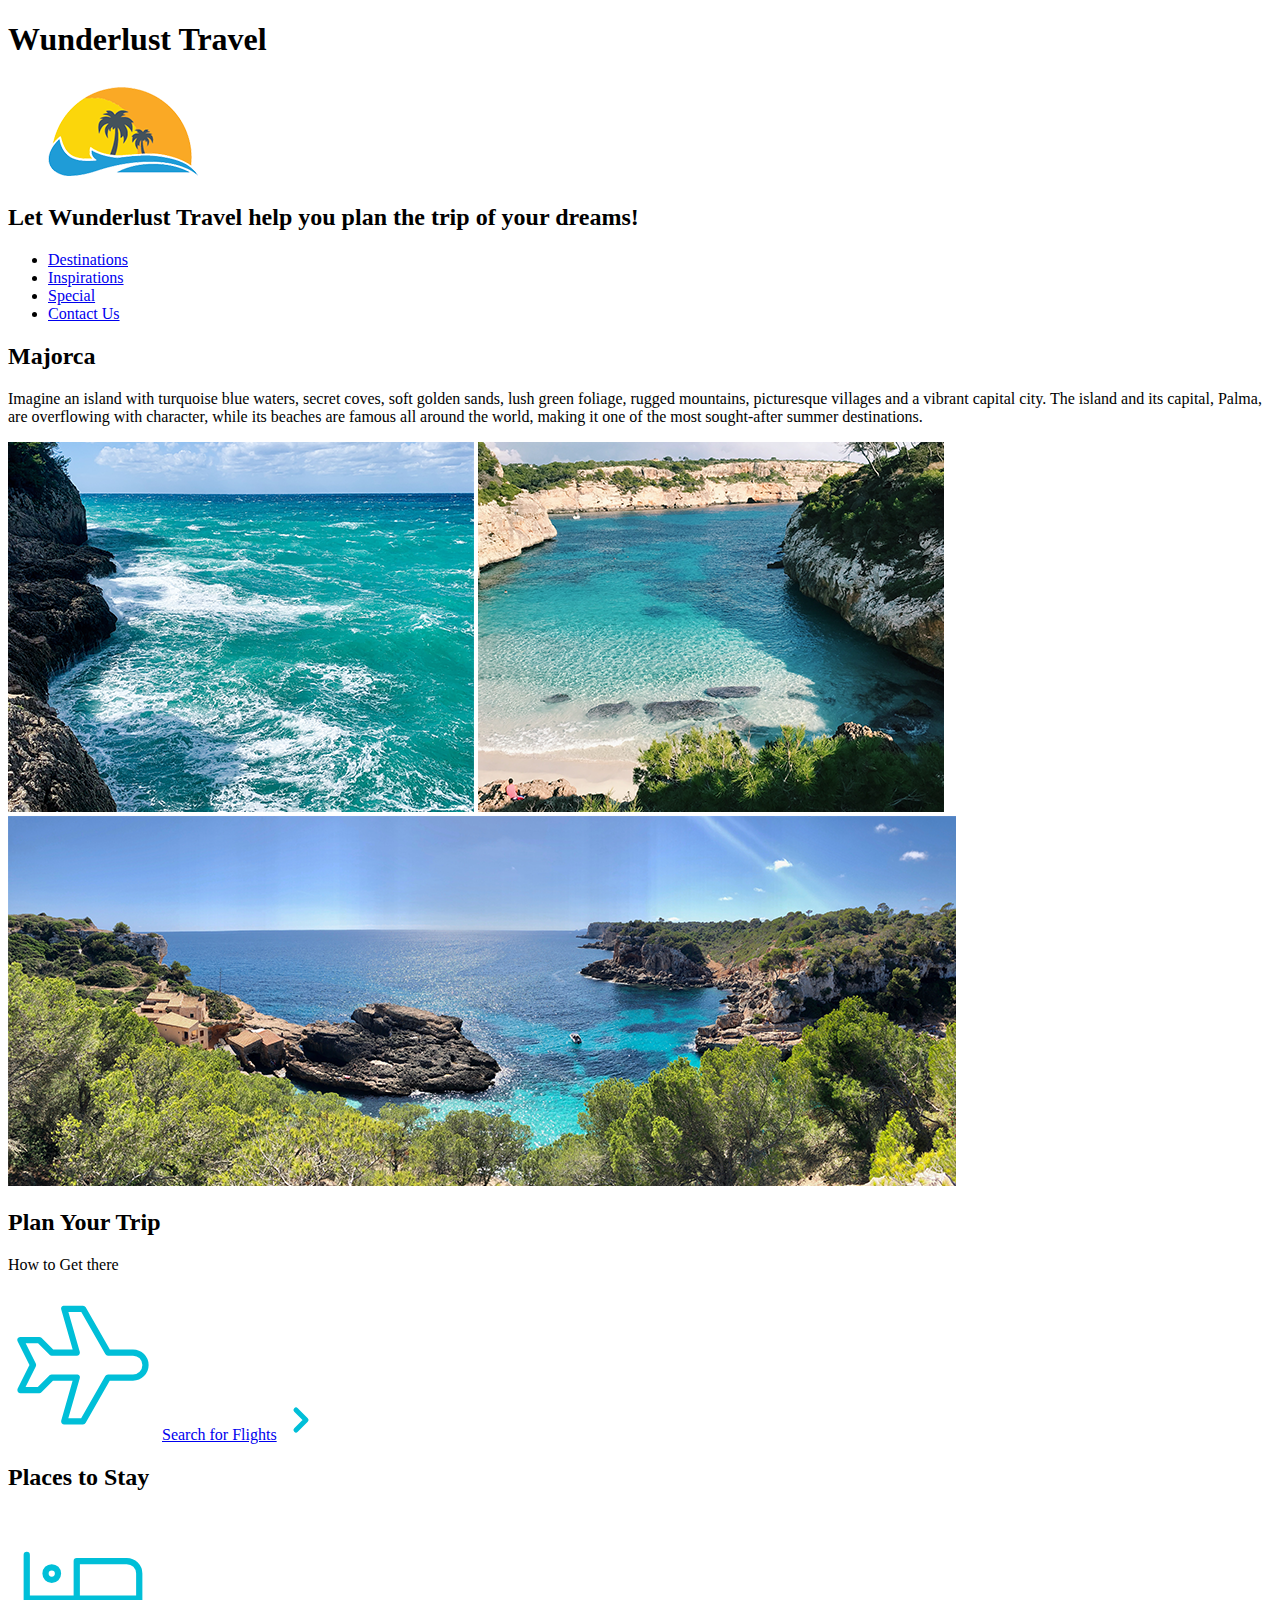
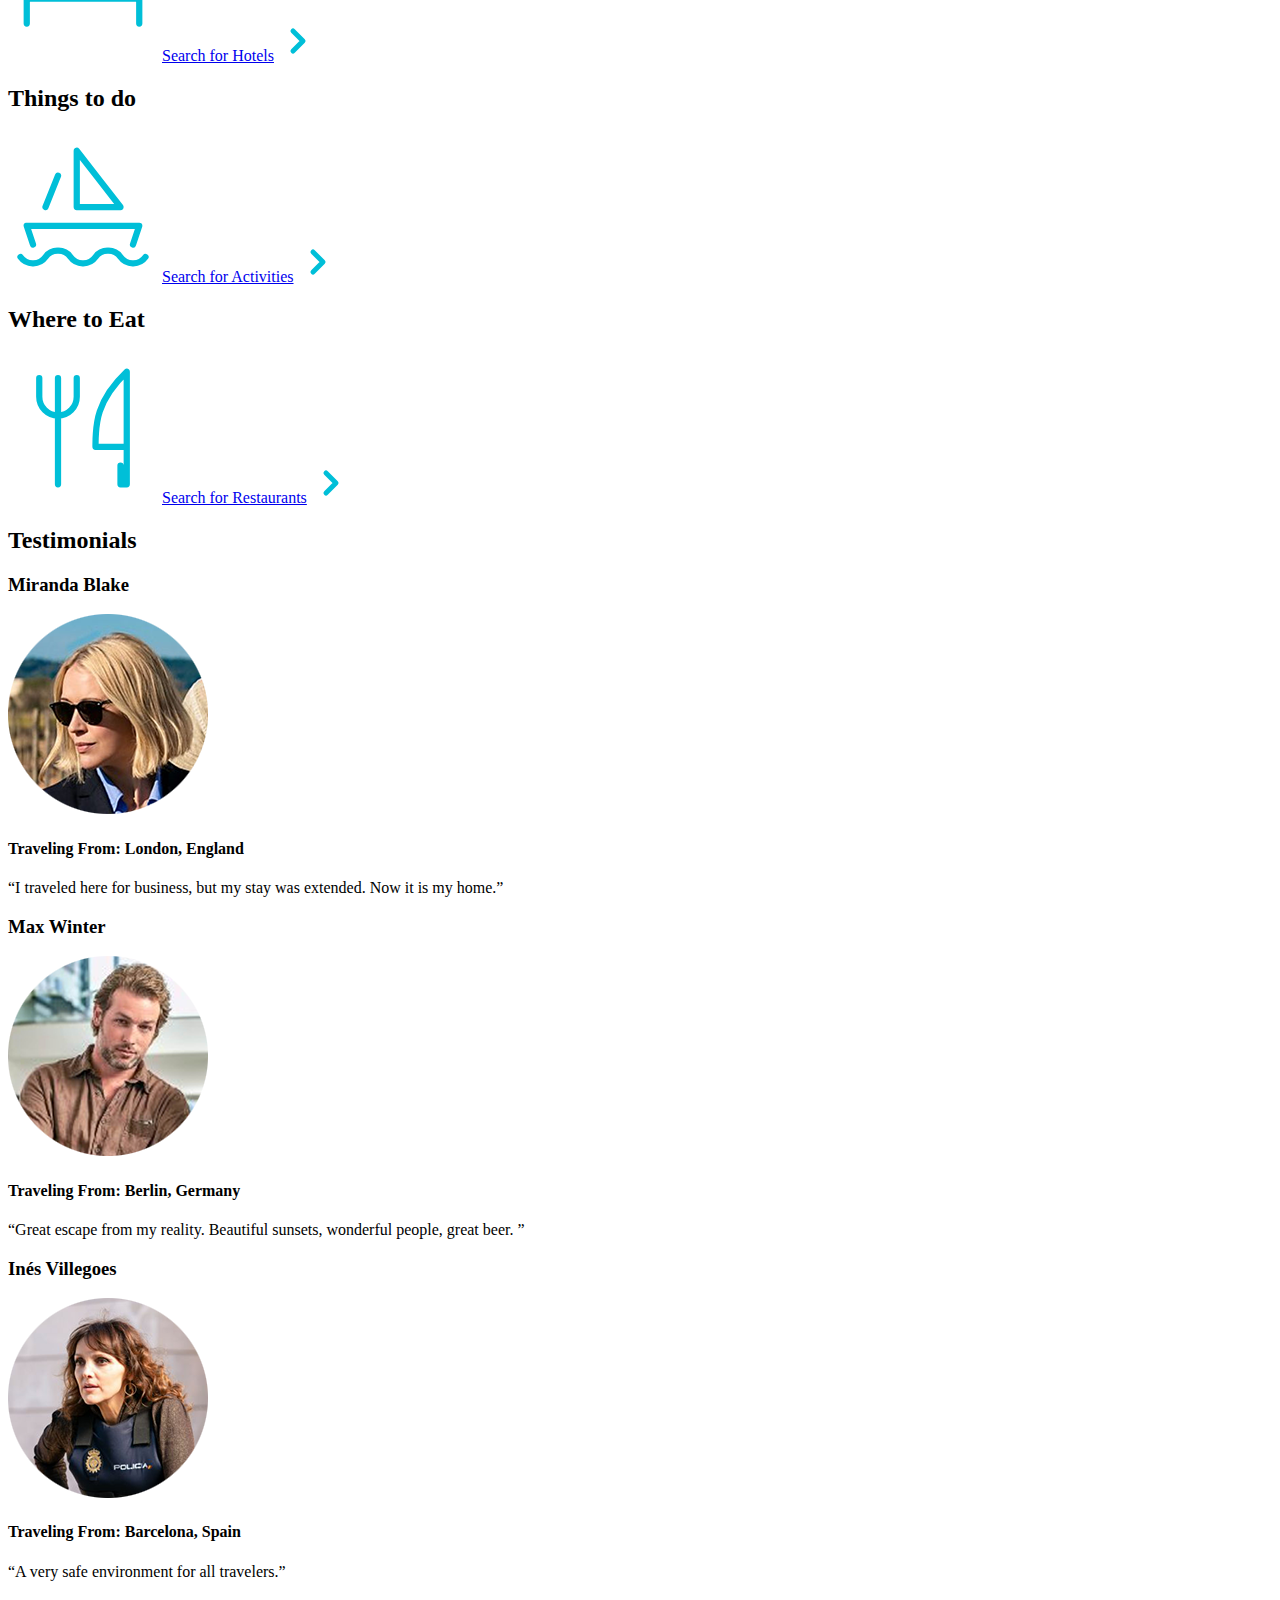
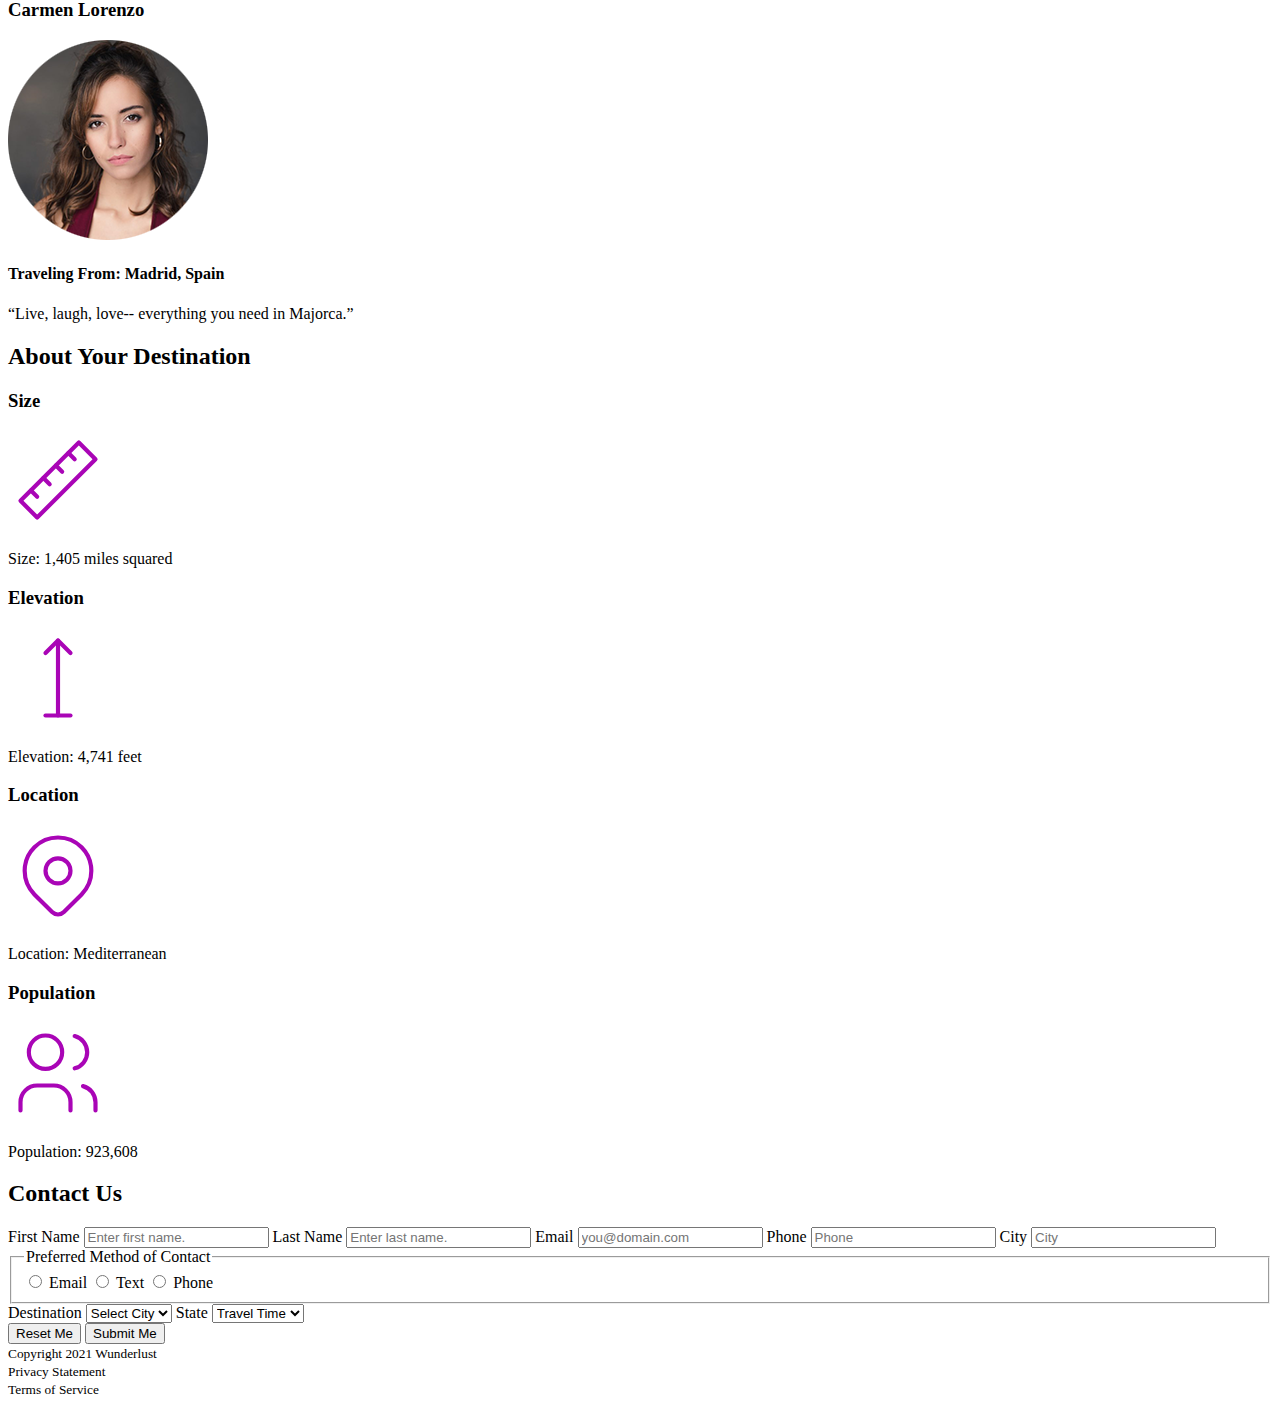
<file: index.html>
<!DOCTYPE html>

<html lang="en">
	<head>
		<meta charset="utf-8">
		<meta name="author" content="Kaitlin Giangrasso">
		<title>1.1-1.3 // Assignment</title>
	</head>


<body>
<header>
	<h1>Wunderlust Travel </h1>
		<img src="logo.png" alt="two palm trees on top of a wave with the sun in the back">
	<h2>Let Wunderlust Travel help you plan the trip of your dreams!</h2>
		<nav>
		<ul>
			<li><a href="#">Destinations</a></li>
			<li><a href="#">Inspirations</a></li>
			<li><a href="#">Special</a></li>
			<li><a href="#">Contact Us</a></li>
		</ul>
		</nav>
</header>

<main>
<h2>Majorca</h2>
<p>Imagine an island with turquoise blue waters, secret coves, soft golden sands, lush green foliage, rugged mountains, picturesque villages and a vibrant capital city. The island and its capital, Palma, are overflowing with character, while its beaches are famous all around the world, making it one of the most sought-after summer destinations.</p>

<img src="majorca-waves.png" alt="ocean water hitting against rocks">
<img src="majorca-beach.png" alt="water with a beach and tan high rocks surrounding it">
<img src="majorca-cove.png" alt="a cove with water and greenery surrounding it">

 
<h2>Plan Your Trip</h2>

<p>How to Get there</p>
<svg xmlns="http://www.w3.org/2000/svg" class="icon icon-tabler icon-tabler-plane" width="150" height="150" viewBox="0 0 24 24" stroke-width="1" stroke="#00bfd8" fill="none" stroke-linecap="round" stroke-linejoin="round">
  <path stroke="none" d="M0 0h24v24H0z" fill="none"/>
  <path d="M16 10h4a2 2 0 0 1 0 4h-4l-4 7h-3l2 -7h-4l-2 2h-3l2 -4l-2 -4h3l2 2h4l-2 -7h3z" />
</svg>

<a href="#">Search for Flights</a>
<svg xmlns="http://www.w3.org/2000/svg" class="icon icon-tabler icon-tabler-chevron-right" width="40" height="40" viewBox="0 0 24 24" stroke-width="3" stroke="#00bfd8" fill="none" stroke-linecap="round" stroke-linejoin="round">
  <path stroke="none" d="M0 0h24v24H0z" fill="none"/>
  <polyline points="9 6 15 12 9 18" />
</svg>

<h2>Places to Stay</h2>
<svg xmlns="http://www.w3.org/2000/svg" class="icon icon-tabler icon-tabler-bed" width="150" height="150" viewBox="0 0 24 24" stroke-width="1" stroke="#00bfd8" fill="none" stroke-linecap="round" stroke-linejoin="round">
  <path stroke="none" d="M0 0h24v24H0z" fill="none"/>
  <path d="M3 7v11m0 -4h18m0 4v-8a2 2 0 0 0 -2 -2h-8v6" />
  <circle cx="7" cy="10" r="1" />
</svg>

<a href="#">Search for Hotels</a>
<svg xmlns="http://www.w3.org/2000/svg" class="icon icon-tabler icon-tabler-chevron-right" width="40" height="40" viewBox="0 0 24 24" stroke-width="3" stroke="#00bfd8" fill="none" stroke-linecap="round" stroke-linejoin="round">
  <path stroke="none" d="M0 0h24v24H0z" fill="none"/>
  <polyline points="9 6 15 12 9 18" />
</svg>

<h2>Things to do</h2>
<svg xmlns="http://www.w3.org/2000/svg" class="icon icon-tabler icon-tabler-sailboat" width="150" height="150" viewBox="0 0 24 24" stroke-width="1" stroke="#00bfd8" fill="none" stroke-linecap="round" stroke-linejoin="round">
  <path stroke="none" d="M0 0h24v24H0z" fill="none"/>
  <path d="M2 20a2.4 2.4 0 0 0 2 1a2.4 2.4 0 0 0 2 -1a2.4 2.4 0 0 1 2 -1a2.4 2.4 0 0 1 2 1a2.4 2.4 0 0 0 2 1a2.4 2.4 0 0 0 2 -1a2.4 2.4 0 0 1 2 -1a2.4 2.4 0 0 1 2 1a2.4 2.4 0 0 0 2 1a2.4 2.4 0 0 0 2 -1" />
  <path d="M4 18l-1 -3h18l-1 3" />
  <path d="M11 12h7l-7 -9v9" />
  <line x1="8" y1="7" x2="6" y2="12" />
</svg>

<a href="#">Search for Activities</a>
<svg xmlns="http://www.w3.org/2000/svg" class="icon icon-tabler icon-tabler-chevron-right" width="40" height="40" viewBox="0 0 24 24" stroke-width="3" stroke="#00bfd8" fill="none" stroke-linecap="round" stroke-linejoin="round">
  <path stroke="none" d="M0 0h24v24H0z" fill="none"/>
  <polyline points="9 6 15 12 9 18" />
</svg>

<h2>Where to Eat</h2>
<svg xmlns="http://www.w3.org/2000/svg" class="icon icon-tabler icon-tabler-tools-kitchen-2" width="150" height="150" viewBox="0 0 24 24" stroke-width="1" stroke="#00bfd8" fill="none" stroke-linecap="round" stroke-linejoin="round">
  <path stroke="none" d="M0 0h24v24H0z" fill="none"/>
  <path d="M19 3v12h-5c-.023 -3.681 .184 -7.406 5 -12zm0 12v6h-1v-3m-10 -14v17m-3 -17v3a3 3 0 1 0 6 0v-3" />
</svg>

<a href="#">Search for Restaurants</a> 
<svg xmlns="http://www.w3.org/2000/svg" class="icon icon-tabler icon-tabler-chevron-right" width="40" height="40" viewBox="0 0 24 24" stroke-width="3" stroke="#00bfd8" fill="none" stroke-linecap="round" stroke-linejoin="round">
  <path stroke="none" d="M0 0h24v24H0z" fill="none"/>
  <polyline points="9 6 15 12 9 18" />
</svg>


 
<h2>Testimonials</h2>

<h3>Miranda Blake</h3>
<img src="miranda-blake.png" alt="blonde woman with sunglasses">
<h4>Traveling From: London, England</h4>
<p>“I traveled here for business, but my stay was extended. Now it is my home.”</p>

<h3>Max Winter</h3>
<img src="max-winter.png" alt="blonde man with a brown button up">
<h4>Traveling From: Berlin, Germany</h4>
<p>“Great escape from my reality. Beautiful sunsets, wonderful people, great beer. ”</p>

<h3>Inés Villegoes</h3>
<img src="ines-villegoes.png" alt="brunette woman with a police vest on">
<h4>Traveling From: Barcelona, Spain</h4>
<p>“A very safe environment for all travelers.”</p>

<h3>Carmen Lorenzo</h3>
<img src="carmen-lorenzo.png" alt="brunette woman with red tanktop">
<h4>Traveling From: Madrid, Spain</h4>
<p>“Live, laugh, love-- everything you need in Majorca.”</p>

 
<h2>About Your Destination</h2>

<h3>Size</h3>
<svg xmlns="http://www.w3.org/2000/svg" class="icon icon-tabler icon-tabler-ruler-2" width="100" height="100" viewBox="0 0 24 24" stroke-width="1" stroke="#a905b6" fill="none" stroke-linecap="round" stroke-linejoin="round">
  <path stroke="none" d="M0 0h24v24H0z" fill="none"/>
  <path d="M17 3l4 4l-14 14l-4 -4z" />
  <path d="M16 7l-1.5 -1.5" />
  <path d="M13 10l-1.5 -1.5" />
  <path d="M10 13l-1.5 -1.5" />
  <path d="M7 16l-1.5 -1.5" />
</svg>

<p>Size: 1,405 miles squared</p>
 
<h3>Elevation</h3>
<svg xmlns="http://www.w3.org/2000/svg" class="icon icon-tabler icon-tabler-arrow-top-bar" width="100" height="100" viewBox="0 0 24 24" stroke-width="1" stroke="#a905b6" fill="none" stroke-linecap="round" stroke-linejoin="round">
  <path stroke="none" d="M0 0h24v24H0z" fill="none"/>
  <line x1="12" y1="21" x2="12" y2="3" />
  <path d="M15 6l-3 -3l-3 3" />
  <line x1="9" y1="21" x2="15" y2="21" />
</svg>

<p>Elevation: 4,741 feet</p>

<h3>Location</h3>
<svg xmlns="http://www.w3.org/2000/svg" class="icon icon-tabler icon-tabler-map-pin" width="100" height="100" viewBox="0 0 24 24" stroke-width="1" stroke="#a905b6" fill="none" stroke-linecap="round" stroke-linejoin="round">
  <path stroke="none" d="M0 0h24v24H0z" fill="none"/>
  <circle cx="12" cy="11" r="3" />
  <path d="M17.657 16.657l-4.243 4.243a2 2 0 0 1 -2.827 0l-4.244 -4.243a8 8 0 1 1 11.314 0z" />
</svg>
<p>Location: Mediterranean </p>
 
<h3>Population</h3>
<svg xmlns="http://www.w3.org/2000/svg" class="icon icon-tabler icon-tabler-users" width="100" height="100" viewBox="0 0 24 24" stroke-width="1" stroke="#a905b6" fill="none" stroke-linecap="round" stroke-linejoin="round">
  <path stroke="none" d="M0 0h24v24H0z" fill="none"/>
  <circle cx="9" cy="7" r="4" />
  <path d="M3 21v-2a4 4 0 0 1 4 -4h4a4 4 0 0 1 4 4v2" />
  <path d="M16 3.13a4 4 0 0 1 0 7.75" />
  <path d="M21 21v-2a4 4 0 0 0 -3 -3.85" />
</svg>

<p>Population: 923,608</p>

<h2>Contact Us</h2>
<form id="contact" method="post" action="https://wp.zybooks.com/form-viewer.php">
				<label for="myname">First Name</label>
					<input type="text" name="myname" id="myname" required placeholder="Enter first name." >
				
				<label for="myname">Last Name</label>
					<input type="text" name="myname" id="myname" required placeholder="Enter last name." >
				
				<label for="myemail">Email</label>
					<input type="email" name="myemail" id="myemail" required placeholder="you@domain.com">
					
				<label for="myphone">Phone</label>
					<input type="text" name="myphone" id="myphone" placeholder="Phone">
				
				<label for="mycity">City</label>
					<input type="text" name="mycity" id="mycity" placeholder="City">
				
				
				<fieldset>
				<legend>Preferred Method of Contact</legend>
					<input type="radio" name="prefcontact" id="prefemail" value="Email">
						<label for="prefemail">Email</label>
					<input type="radio" name="prefcontact" id="preftext" value="Text">
						<label for="preftext">Text</label>
					<input type="radio" name="prefcontact" id="prefphone" value="Phone">
						<label for="prefphone">Phone</label>	
				</fieldset>
				
				<label for="destination">Destination</label>
					<select size="1" name="destination" id="cities">
						<option>Select City</option>
						<option>Barcelona</option>
						<option>Granada</option>
						<option>Ibiza</option>
						<option>Madrid</option>
						<option>Majorca</option>
						<option>Seville</option>
						<option>Tenerife</option>
						<option>Valencia</option>
					</select>
					
				<label for="travel">State</label>
					<select size="1" name="travel" id="seasons">
						<option>Travel Time</option>
						<option>Spring</option>
						<option>Summer</option>
						<option>Fall</option>
						<option>Winter</option>
						<option>Flexible</option>
					</select>
					
				<section id="buttons">
					<input type="reset" id="myreset" value="Reset Me">
					<input type="submit" id="mysubmit" value="Submit Me">
				</section>	
				
			</form>
 

 </main>
 </body>

<footer>
<small>Copyright 2021 Wunderlust<br>
Privacy Statement<br>
Terms of Service<br>
</small>
</footer>
</file>
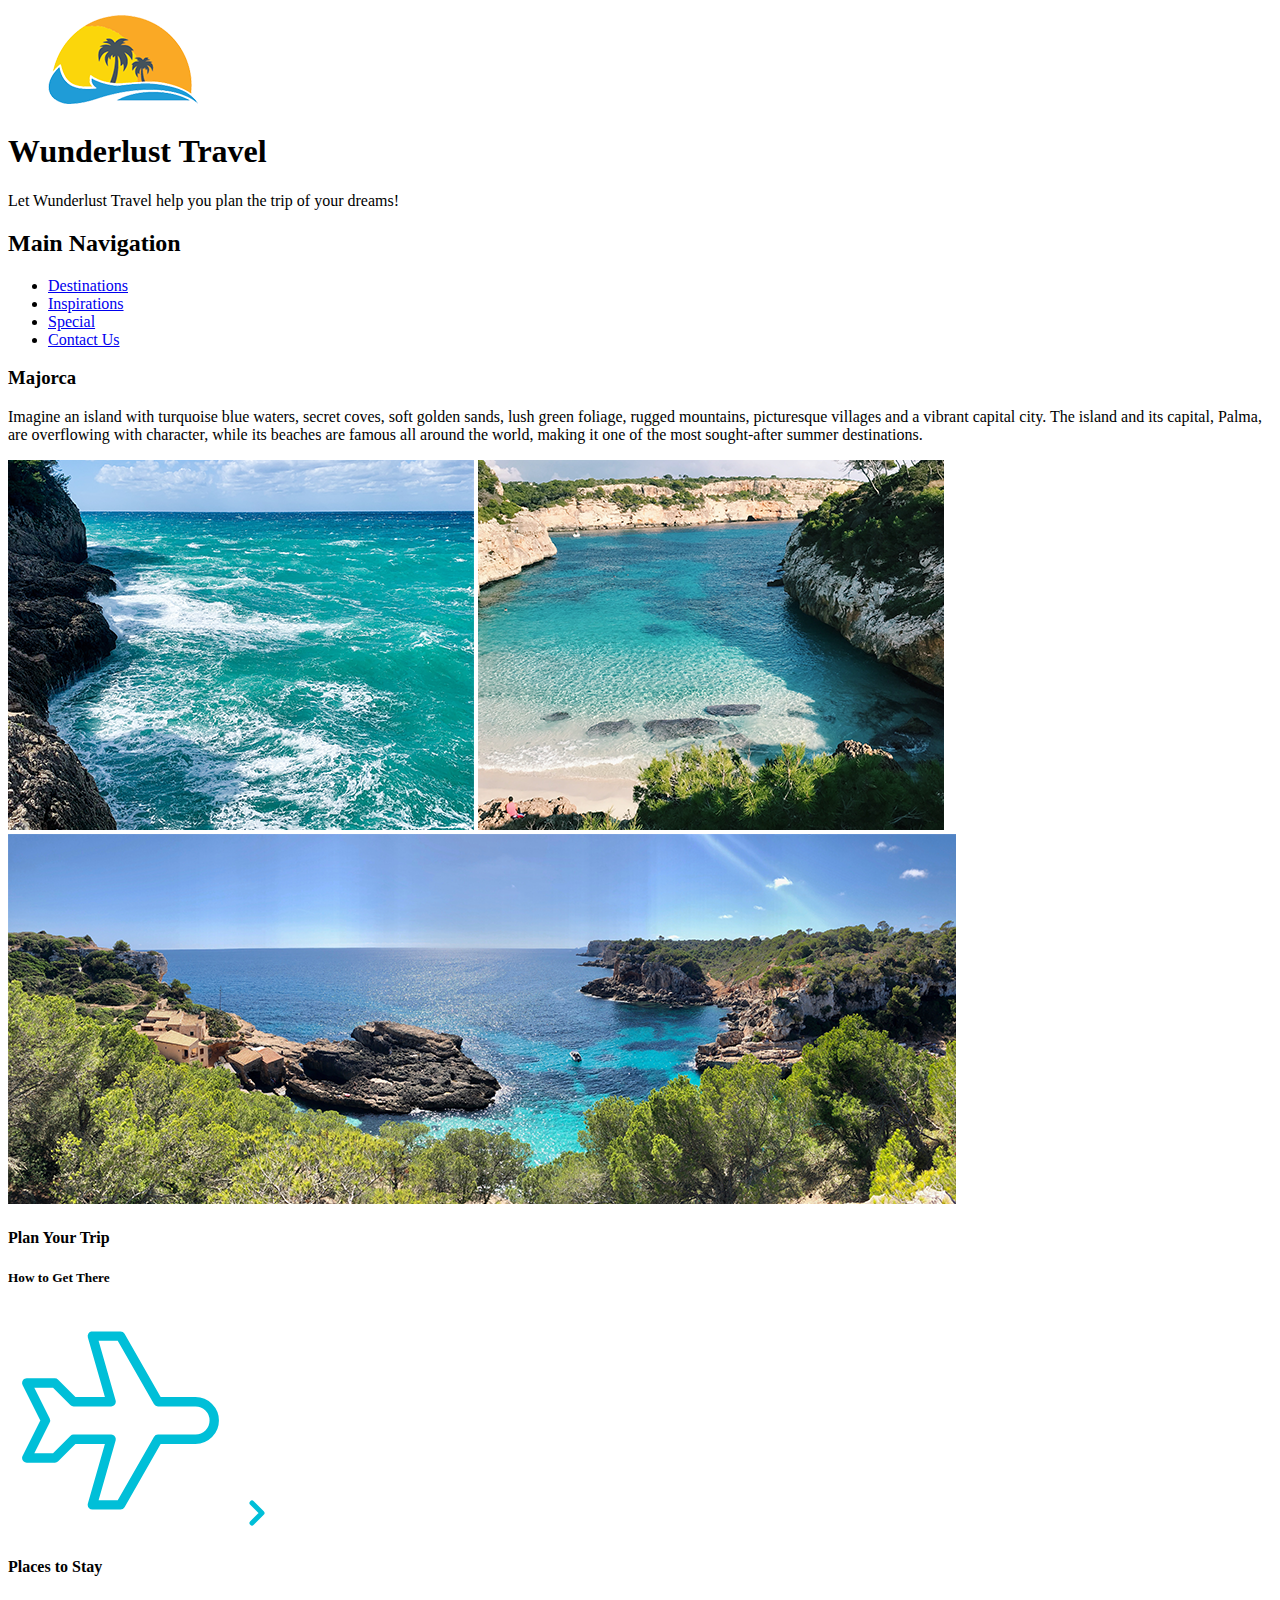
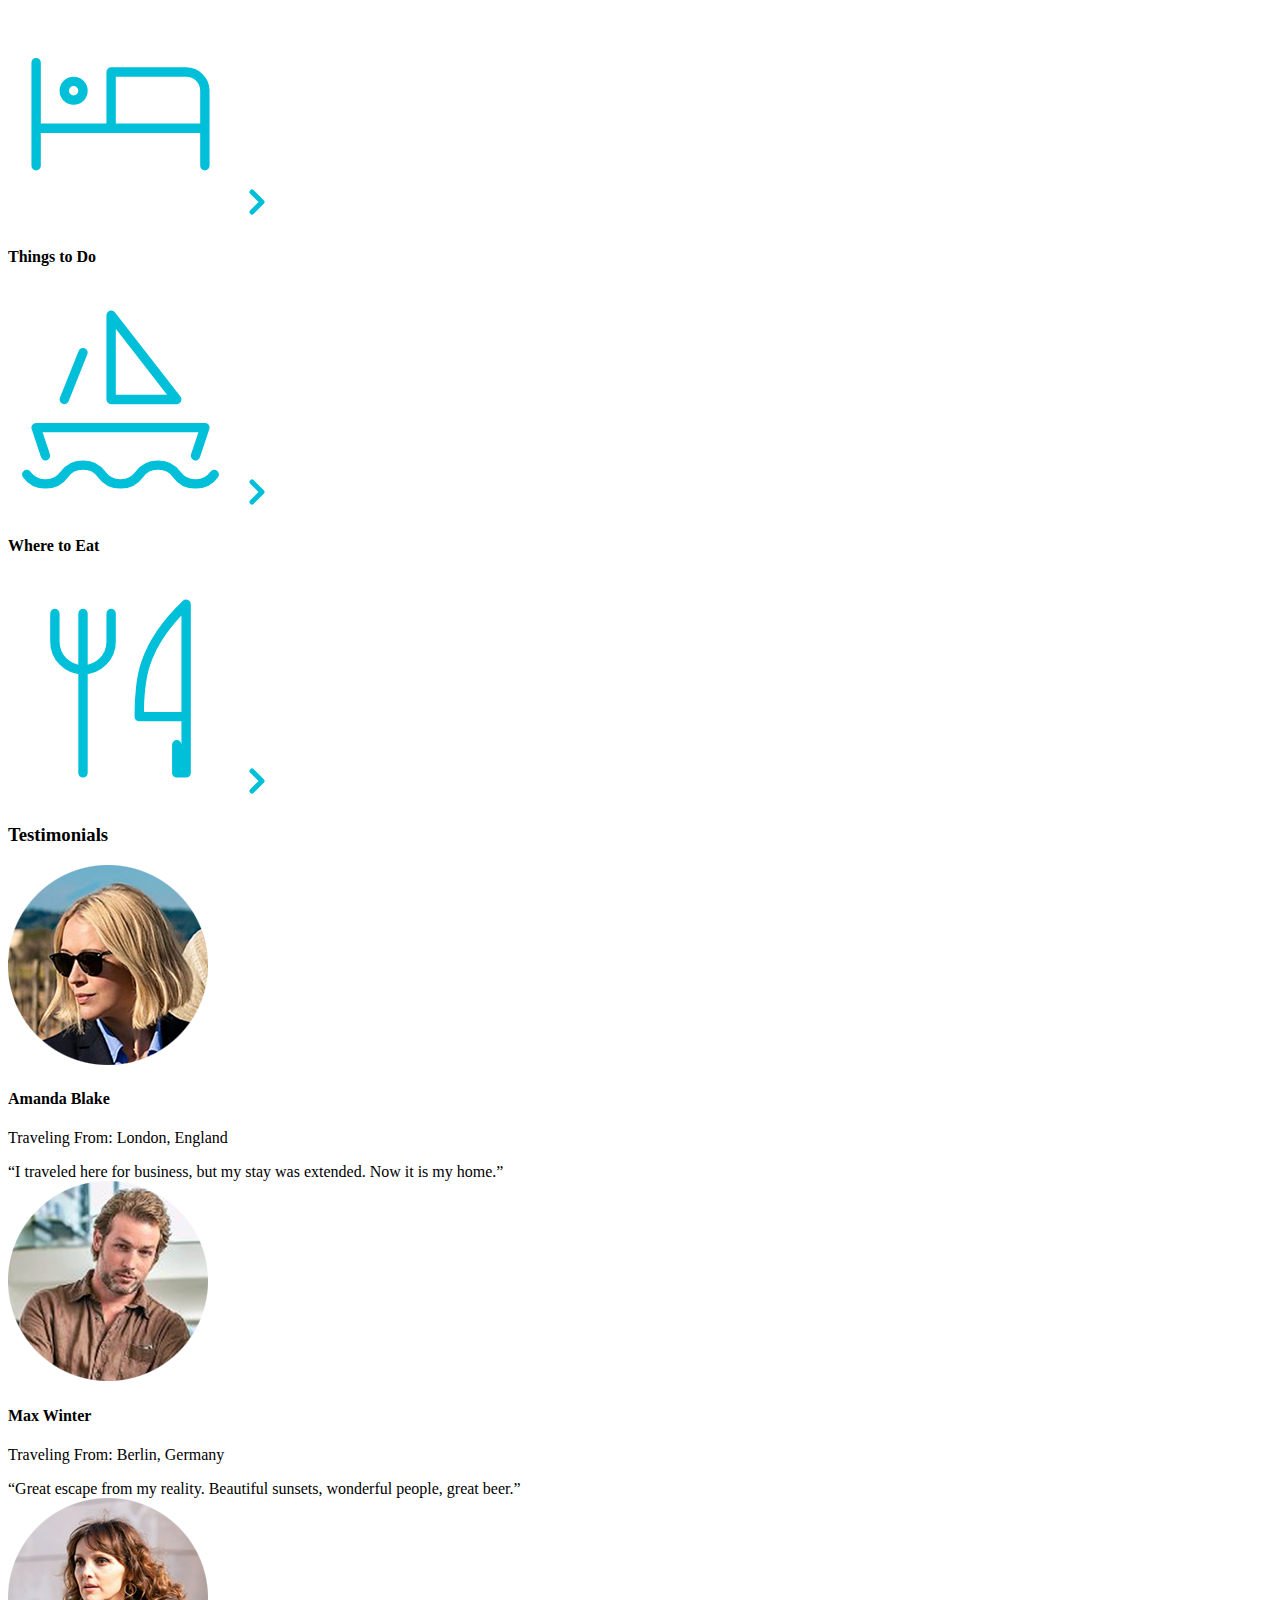
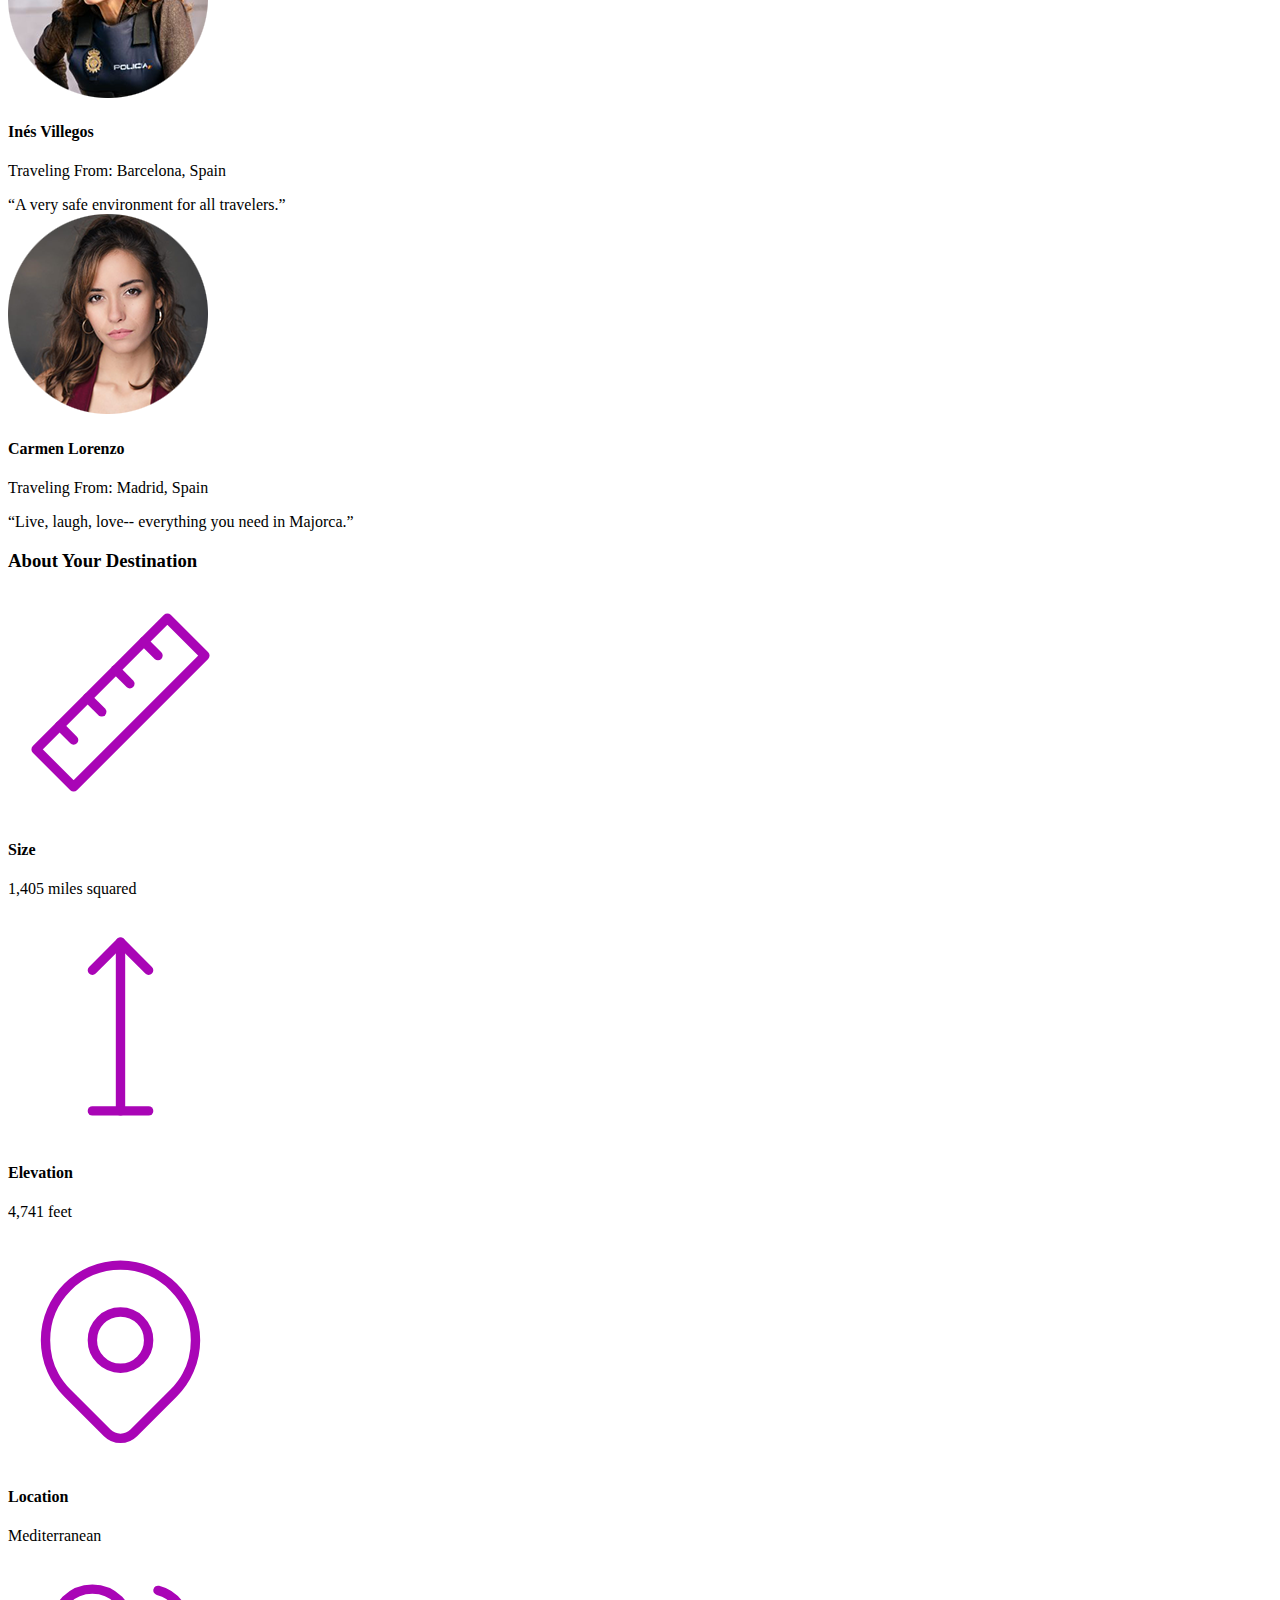
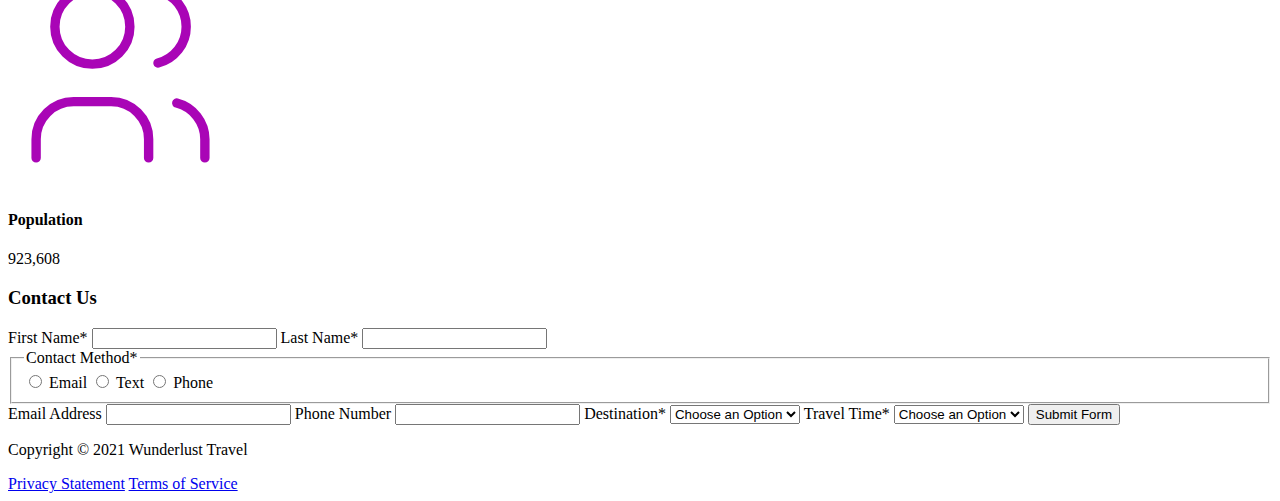
<file: majorca.html>
<!DOCTYPE html>
<html lang="en">
    <head>
    <meta charset="UTF-8">
	<meta name="viewport" content="width-device-width, initial-scale=1">
	<meta name="author" content="Kaitlin Giangrasso">
	<meta name="description" content="Wanderlust Travel options">
	<meta name="robots" content="noindex, nofollow">
	<meta charset="utf-8">
	
	<meta property="og:title" content="Wunderlust Travel"/>
	<meta property="og:url" content="wunderlusttravel.com"/>
	<meta property="og:type:" content="travel">
	<meta property="og:image" content="logo.png">
	
	<meta name="twitter:card" content="large_image_logo">
	<meta name="twitter:site" content="@WunderlustTravel">
	<meta name="twitter:creator" content="@wunderlust">
	<meta name="twitter:title" content="Wunderlust Travel">
	<meta name="twitter:description" content="Where will you travel next?">
	<meta name="twitter:image" content="logo.png">

	<link href="index.html" rel="main_page">
	<link rel="license" href="https://creativecommons.org/licenses/by/4.0/">
	<link rel="author" href="https://github.com/kaitlinmarieg"/>
	
	<title>Current Popular Movies</title>
<!--         Add all required tags in the head here - meta tags for SEO, responsiveness, and with info about the page, etc., in addition to tags to create a card on Twitter with a large image and open graph tags to allow for sharing on other social media sites -->
    </head>
    <body>
<!--         Reveiew the document and add the proper tags to all of the headings  throughout. Use the outline feature in the validator to ensure that these have been added correctly. See the image of the correct outline as a reference if you have questions 

Also review the alt text on all of the images to ensure that it is descriptive and appropriate-->
        <header>
            <img src="logo.png" alt="The Wunderlust logo shows blue waves and the outline of two palm trees against an orange sun">
            <h1>Wunderlust Travel</h1>
            <p>Let Wunderlust Travel help you plan the trip of your dreams!</p>
            <nav>
                <h2>Main Navigation</h2>
                <ul>
                    <li><a href="#">Destinations</a></li>
                    <li><a href="#">Inspirations</a></li>
                    <li><a href="#">Special</a></li>
                    <li><a href="#">Contact Us</a></li>
                </ul>
            </nav>
        </header>
        <main>
            <article>  
                <h3>Majorca</h3>
                <p>Imagine an island with turquoise blue waters, secret coves, soft golden sands, lush green foliage, rugged mountains, picturesque villages and a vibrant capital city. The island and its capital, Palma, are overflowing with character, while its beaches are famous all around the world, making it one of the most sought-after summer destinations.</p>
                <img src="majorca-waves.png" alt="Turquoise blue waters with white wave caps crashing against a rock cliff">
                <img src="majorca-beach.png" alt="Body of water surrounded by cliffs with greenery and a beach with a few large rocks in the water">
                <img src="majorca-cove.png" alt="Deep blue water leading to the horizon with the island and trees in the foreground">
                <section>
                    <h4>Plan Your Trip</h4>
                    <section>
                        <h5>How to Get There</h5>
                        <svg xmlns="http://www.w3.org/2000/svg" class="icon icon-tabler icon-tabler-plane" width="225" height="225" viewBox="0 0 24 24" stroke-width="1" stroke="#00bfd8" fill="none" stroke-linecap="round" stroke-linejoin="round"> <path stroke="none" d="M0 0h24v24H0z" fill="none"/> <path d="M16 10h4a2 2 0 0 1 0 4h-4l-4 7h-3l2 -7h-4l-2 2h-3l2 -4l-2 -4h3l2 2h4l-2 -7h3z" /></svg>
                        <a href="#" title="Search for flights">
                            <svg xmlns="http://www.w3.org/2000/svg" class="icon icon-tabler icon-tabler-chevron-right" width="40" height="40" viewBox="0 0 24 24" stroke-width="3" stroke="#00bfd8" fill="none" stroke-linecap="round" stroke-linejoin="round"><path stroke="none" d="M0 0h24v24H0z" fill="none"/><polyline points="9 6 15 12 9 18" /></svg>
                        </a>
                    </section>      
                    <section>
                        <h4>Places to Stay</h4>
                        <svg xmlns="http://www.w3.org/2000/svg" class="icon icon-tabler icon-tabler-bed" width="225" height="225" viewBox="0 0 24 24" stroke-width="1" stroke="#00bfd8" fill="none" stroke-linecap="round" stroke-linejoin="round"><path stroke="none" d="M0 0h24v24H0z" fill="none"/><path d="M3 7v11m0 -4h18m0 4v-8a2 2 0 0 0 -2 -2h-8v6" /><circle cx="7" cy="10" r="1" /></svg>
                        <a href="#" title="Search for hotels">
                            <svg xmlns="http://www.w3.org/2000/svg" class="icon icon-tabler icon-tabler-chevron-right" width="40" height="40" viewBox="0 0 24 24" stroke-width="3" stroke="#00bfd8" fill="none" stroke-linecap="round" stroke-linejoin="round"><path stroke="none" d="M0 0h24v24H0z" fill="none"/><polyline points="9 6 15 12 9 18" /></svg> 
                        </a>
                    </section>
                    <section>
                        <h4>Things to Do</h4>
                        <svg xmlns="http://www.w3.org/2000/svg" class="icon icon-tabler icon-tabler-sailboat" width="225" height="225" viewBox="0 0 24 24" stroke-width="1" stroke="#00bfd8" fill="none" stroke-linecap="round" stroke-linejoin="round"><path stroke="none" d="M0 0h24v24H0z" fill="none"/><path d="M2 20a2.4 2.4 0 0 0 2 1a2.4 2.4 0 0 0 2 -1a2.4 2.4 0 0 1 2 -1a2.4 2.4 0 0 1 2 1a2.4 2.4 0 0 0 2 1a2.4 2.4 0 0 0 2 -1a2.4 2.4 0 0 1 2 -1a2.4 2.4 0 0 1 2 1a2.4 2.4 0 0 0 2 1a2.4 2.4 0 0 0 2 -1" /><path d="M4 18l-1 -3h18l-1 3" /><path d="M11 12h7l-7 -9v9" /><line x1="8" y1="7" x2="6" y2="12" /></svg>
                        <a href="#" title="Search for Activities">
                            <svg xmlns="http://www.w3.org/2000/svg" class="icon icon-tabler icon-tabler-chevron-right" width="40" height="40" viewBox="0 0 24 24" stroke-width="3" stroke="#00bfd8" fill="none" stroke-linecap="round" stroke-linejoin="round"><path stroke="none" d="M0 0h24v24H0z" fill="none"/><polyline points="9 6 15 12 9 18" /></svg> 
                        </a>                     
                    </section>    
                    <section>
                        <h4>Where to Eat</h4>
                        <svg xmlns="http://www.w3.org/2000/svg" class="icon icon-tabler icon-tabler-tools-kitchen-2" width="225" height="225" viewBox="0 0 24 24" stroke-width="1" stroke="#00bfd8" fill="none" stroke-linecap="round" stroke-linejoin="round"><path stroke="none" d="M0 0h24v24H0z" fill="none"/><path d="M19 3v12h-5c-.023 -3.681 .184 -7.406 5 -12zm0 12v6h-1v-3m-10 -14v17m-3 -17v3a3 3 0 1 0 6 0v-3" /></svg>
                        <a href="#" title="Search for Restaurants">
                            <svg xmlns="http://www.w3.org/2000/svg" class="icon icon-tabler icon-tabler-chevron-right" width="40" height="40" viewBox="0 0 24 24" stroke-width="3" stroke="#00bfd8" fill="none" stroke-linecap="round" stroke-linejoin="round"><path stroke="none" d="M0 0h24v24H0z" fill="none"/><polyline points="9 6 15 12 9 18" /></svg>                          
                        </a>
                    </section>   
                </section>
                <section>
                    <h3>Testimonials</h3>
                    <section>
                        <img src="miranda-blake.png" alt="Miranda Blake has a blonde bob and is wearing dark sunglasses with the water and grass behind her">
                        <h4>Amanda Blake</h4>
                        <p>Traveling From: London, England</p>
                        <q>I traveled here for business, but my stay was extended. Now it is my home.</q>
                    </section>
                    <section>
                        <img src="max-winter.png" alt="Max Winter has short blonde-brown hair, raised eyebrow, wearing a brown button up shirt">
                        <h4>Max Winter</h4>
                        <p>Traveling From: Berlin, Germany</p>
                        <q>Great escape from my reality. Beautiful sunsets, wonderful people, great beer.</q>
                    </section>
                    <section>
                        <img src="ines-villegoes.png" alt="Ines Villegoes has brown curly hair with side bangs, wearing a police vest">
                        <h4>Inés Villegos</h4>
                        <p>Traveling From: Barcelona, Spain</p>
                        <q>A very safe environment for all travelers.</q>
                    </section>
                    <section>
                        <img src="carmen-lorenzo.png" alt="Carmen Lorenzo has long, dark brown hair and is wearing gold hoop earrings">
                        <h4>Carmen Lorenzo</h4>
                        <p>Traveling From: Madrid, Spain</p>
                        <q>Live, laugh, love-- everything you need in Majorca.</q>
                    </section>
                </section>
                <section>
                    <h3>About Your Destination</h3>
                    <section>
                        <svg xmlns="http://www.w3.org/2000/svg" class="icon icon-tabler icon-tabler-ruler-2" width="225" height="225" viewBox="0 0 24 24" stroke-width="1" stroke="#a905b6" fill="none" stroke-linecap="round" stroke-linejoin="round"><path stroke="none" d="M0 0h24v24H0z" fill="none"/><path d="M17 3l4 4l-14 14l-4 -4z" /><path d="M16 7l-1.5 -1.5" /><path d="M13 10l-1.5 -1.5" /><path d="M10 13l-1.5 -1.5" /><path d="M7 16l-1.5 -1.5" /></svg>
                        <h4>Size</h4>
                        <p>1,405 miles squared</p>
                    </section>
                    <section>
                        <svg xmlns="http://www.w3.org/2000/svg" class="icon icon-tabler icon-tabler-arrow-top-bar" width="225" height="225" viewBox="0 0 24 24" stroke-width="1" stroke="#a905b6" fill="none" stroke-linecap="round" stroke-linejoin="round"><path stroke="none" d="M0 0h24v24H0z" fill="none"/><line x1="12" y1="21" x2="12" y2="3" /><path d="M15 6l-3 -3l-3 3" /><line x1="9" y1="21" x2="15" y2="21" /></svg>
                        <h4>Elevation</h4>
                        <p>4,741 feet</p>
                    </section>
                    <section>
                        <svg xmlns="http://www.w3.org/2000/svg" class="icon icon-tabler icon-tabler-map-pin" width="225" height="225" viewBox="0 0 24 24" stroke-width="1" stroke="#a905b6" fill="none" stroke-linecap="round" stroke-linejoin="round"><path stroke="none" d="M0 0h24v24H0z" fill="none"/><circle cx="12" cy="11" r="3" /><path d="M17.657 16.657l-4.243 4.243a2 2 0 0 1 -2.827 0l-4.244 -4.243a8 8 0 1 1 11.314 0z" /></svg>
                        <h4>Location</h4>
                        <p>Mediterranean</p>
                    </section>
                    <section>
                        <svg xmlns="http://www.w3.org/2000/svg" class="icon icon-tabler icon-tabler-users" width="225" height="225" viewBox="0 0 24 24" stroke-width="1" stroke="#a905b6" fill="none" stroke-linecap="round" stroke-linejoin="round"><path stroke="none" d="M0 0h24v24H0z" fill="none"/><circle cx="9" cy="7" r="4" /><path d="M3 21v-2a4 4 0 0 1 4 -4h4a4 4 0 0 1 4 4v2" /><path d="M16 3.13a4 4 0 0 1 0 7.75" /><path d="M21 21v-2a4 4 0 0 0 -3 -3.85" /></svg>
                        <h4>Population</h4>
                        <p>923,608</p>
                    </section>
                </section>
                <section>
                    <h3>Contact Us</h3>
                    <form method="post" action="https://wp.zybooks.com/form-viewer.php">
                        <label for="fName">First Name<span>*</span></label>
                        <input type="text" name="fName" id="fName" autocomplete="given-name" required>
                        <label for="lName">Last Name<span>*</span></label>
                        <input type="text" name="lName" id="lName" autocomplete="family-name" required>
                        <fieldset>
                            <legend>Contact Method<span>*</span></legend>
                            <input type="radio" name="contactPref" id="prefEmail" required>
                            <label for="prefEmail">Email</label>
                            <input type="radio" name="contactPref" id="prefText">
                            <label for="prefText">Text</label>
                            <input type="radio" name="contactPref" id="prefPhone">
                            <label for="prefPhone">Phone</label>
                        </fieldset>
                        <label for="email">Email Address</label>
                        <input type="email" name="email" id="email" autocomplete="email">
                        <label for="phone">Phone Number</label>
                        <input type="tel" name="phone" id="phone" autocomplete="tel">
                        <label for="destination">Destination<span>*</span></label>
                        <select name="destination" id="destination" required>
                            <option value="">Choose an Option</option>
                            <option value="barcelona">Barcelona</option>
                            <option value="granada">Granada</option>
                            <option value="ibiza">Ibiza</option>
                            <option value="madrid">Madrid</option>
                            <option value="majora">Majora</option>
                            <option value="seville">Seville</option>
                            <option value="tenerife">Tenerife</option>
                            <option value="valencia">Valencia</option>
                        </select>
                        <label for="travelTime">Travel Time<span>*</span></label>
                        <select name="travelTime" id="travelTime" required>
                            <option value="">Choose an Option</option>
                            <option value="fall">Fall</option>
                            <option value="winter">Winter</option>
                            <option value="spring">Spring</option>
                            <option value="summer">Summer</option>
                            <option value="flexible">Flexible</option>
                        </select>
                        <input type="submit" name="mySubmit" id="mySubmit" value="Submit Form">
                    </form>
                </section>
            </article>
        </main>
        <footer>
            <p>Copyright &copy; 2021 Wunderlust Travel</p>
            <a href="#">Privacy Statement</a>
            <a href="#">Terms of Service</a>
        </footer>
    </body>
</html>
</file>
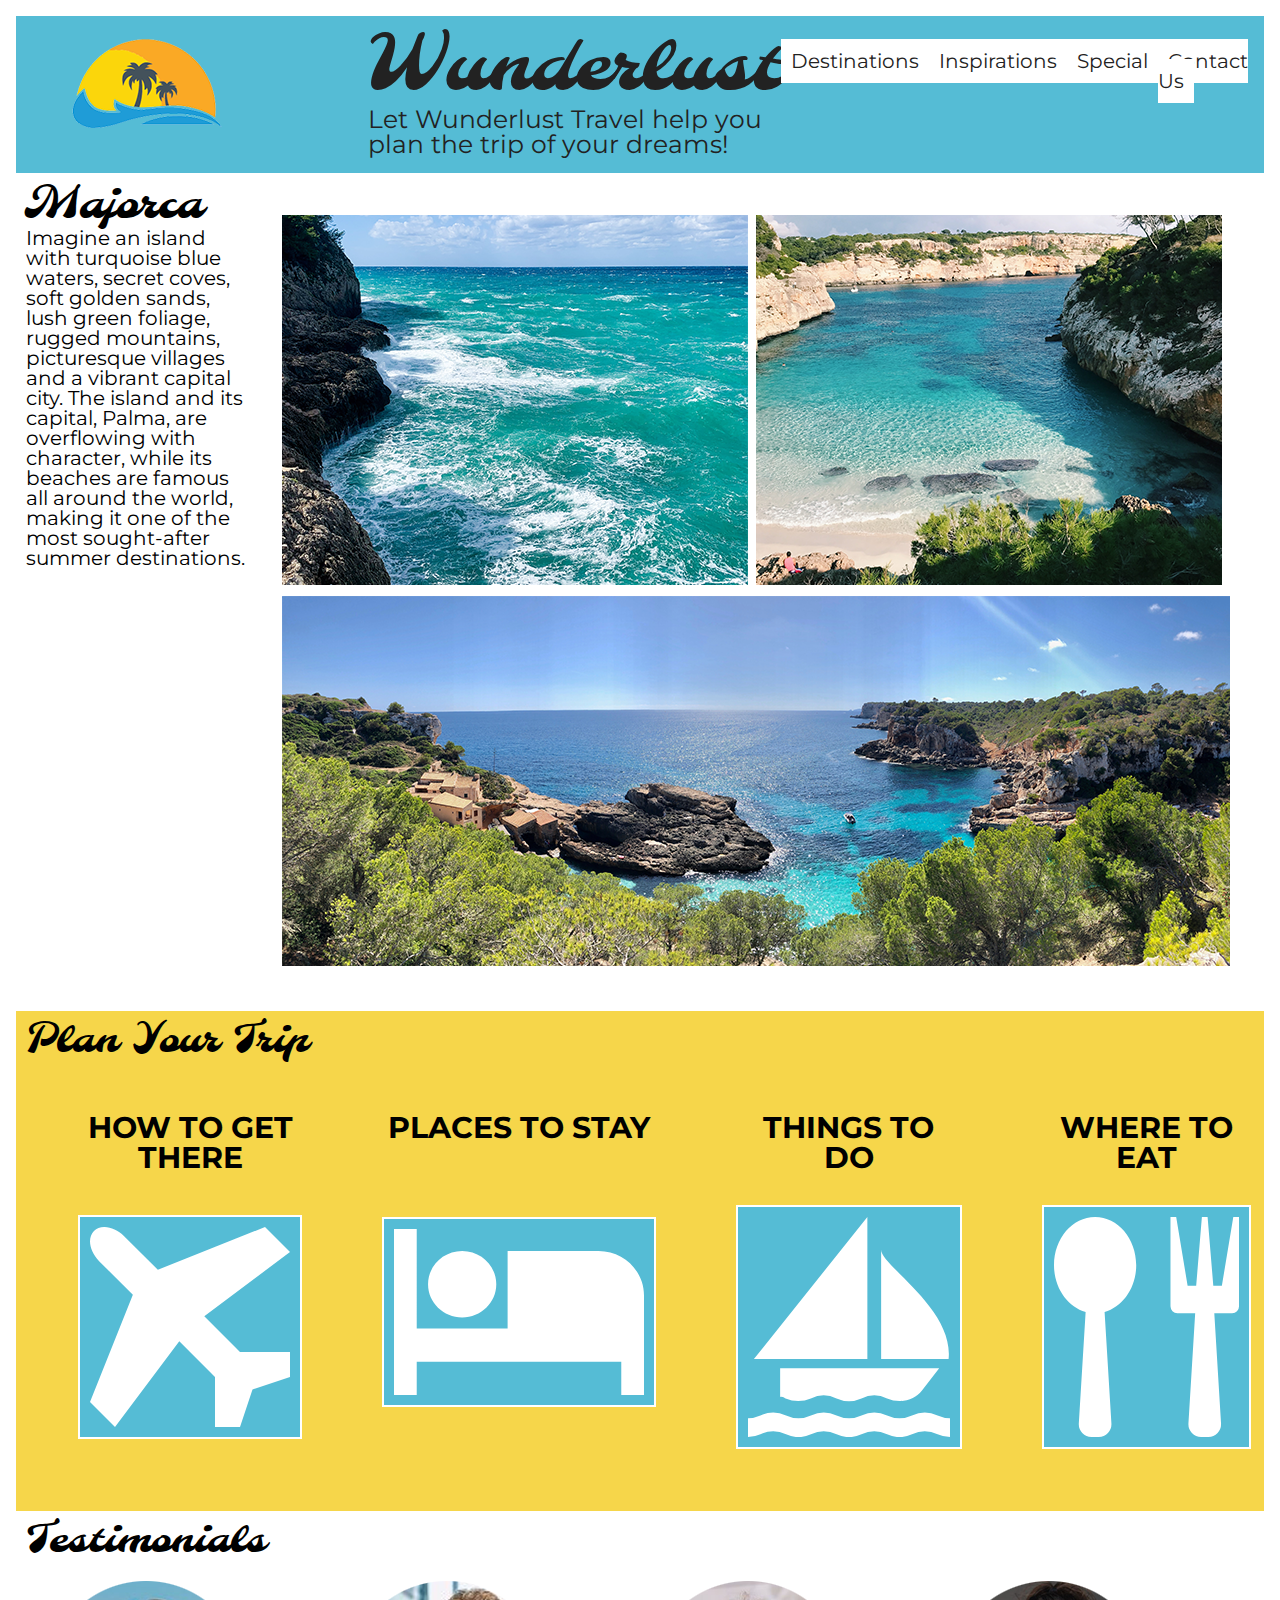
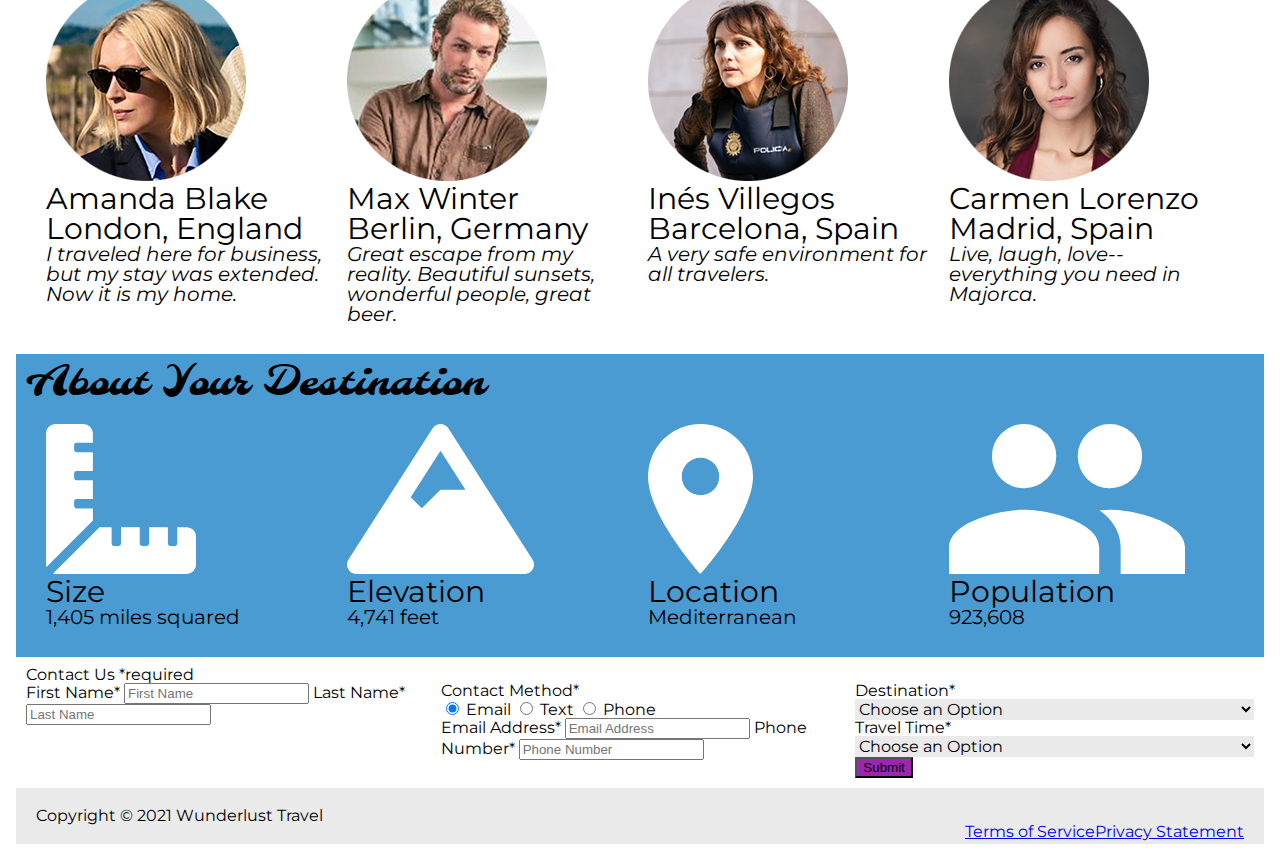
<file: wunderlust-majorca.html>
<!DOCTYPE html>
<html lang="en">
   
    <head>
        <meta charset="utf-8">
        <meta name="viewport" content="width=device-width, initial-scale=1">
        <meta name="author" content="Kaitlin Giangrasso">
        <meta name="description" content="Let Wunderlust Travel take you to beautiful Majorca this year! Majorca is a beautiful island and offers beauty and fun to its visitors">
        <meta name="keywords" content="travel, majorca, beach, island, vacation, destination, getaway, restaurants in majorca, entertainment in majorca, testimonials from visitors">
        <title>Wunderlust Travel</title>
        <meta name="robots" content="index,follow">

        <!-- ~~~~~~~~~~ TWITTER CARD TAGS ~~~~~~~~~~ -->
        <meta name="twitter:card" content="summary_large_image">
        <meta name="twitter:site" content="@wunderlusttravel">
        <meta name="twitter:creator" content="@wunderlusttravel">
        <meta name="twitter:title" content="Wunderlust Travel: Majorca">
        <meta name="twitter:description" content="Let Wunderlust Travel take you to beautiful Majorca this year! Majorca is a beautiful island and offers beauty and fun to its visitors">
        <meta name="twitter:image" content="https://wunderlusttravel.com/majorca-cove.png">

        <!-- ~~~~~~~~~~ OPEN GRAPH META TAGS ~~~~~~~~~~ -->
        <meta property="og:title" content="See Majorca with Wunderlust Travel">
        <meta property="og:type" content="website">
        <meta property="og:image" content="https://wunderlusttravel.com/majorca-cove.png">
        <meta property="og:url" content="https://wunderlusttravel.com/majorca">
        <meta property="og:description" content="Let Wunderlust Travel take you to beautiful Majorca this year! Majorca is a beautiful island and offers beauty and fun to its visitors">
        <!-- ~~~~~~~~~~FAVICON ~~~~~~~~~~ -->
        <link rel="shortcut icon" href="favicon.png">

        <!-- ~~~~~~~~~~ GOOGLE FONTS ~~~~~~~~~~ -->
        <link rel="preconnect" href="https://fonts.googleapis.com">
        <link rel="preconnect" href="https://fonts.gstatic.com" crossorigin>
        <link href="https://fonts.googleapis.com/css2?family=Molle:ital@1&family=Montserrat:wght@400;600&display=swap" rel="stylesheet">
        <link href="styles.css" rel="stylesheet">
    </head>
    <body>
        <a id="skip" href="#main-content">Skip to Main Content</a>
        <!-- styling skip links: https://webaim.org/techniques/css/invisiblecontent/ -->
        <header>
            <a href="index.html" id="logo"><img src="logo.png" alt="The Wunderlust logo shows blue waves and the outline of two palm trees against an orange sun"></a>
            <div>
            <h1>Wunderlust</h1>
			<p>Let Wunderlust Travel help you plan the trip of your dreams!</p>
            </div>			
            <nav>
                <div id="menu-toggle">
                    <!-- responsive menu code from (with changes made to match mockups): https://css-tricks.com/three-css-alternatives-to-javascript-navigation/ -->
                    <h2 class="sr-only">Main Navigation</h2>
                    <!-- hidden but accessible headings from: https://webaim.org/techniques/css/invisiblecontent/ -->
                    <input name="toggle" id="toggle" type="checkbox">
                    <label for="toggle">Menu</label>
                    <ul>
                        <li class="active"><a href="#">Destinations</a></li>
                        <li><a href="#">Inspirations</a></li>
                        <li><a href="#">Special</a></li>
                        <li><a href="#">Contact Us</a></li>
                    </ul>
                </div>
            </nav>
        </header>
        <main id="main-content">
            <article>
                <div id="intro">  
                    <div>
                    <h2>Majorca</h2>
                    <p>Imagine an island with turquoise blue waters, secret coves, soft golden sands, lush green foliage, rugged mountains, picturesque villages and a vibrant capital city. The island and its capital, Palma, are overflowing with character, while its beaches are famous all around the world, making it one of the most sought-after summer destinations.</p>
                </div>
                    <div id="img-grid">
                        <img src="majorca-waves.png" alt="Turquoise blue waters with white wave caps crashing against a rock cliff">
                        <img src="majorca-beach.png" alt="A calm cove with turquoise waters calmly lapping at a light sand beach">
                        <picture>
                            <source srcset="majorca-cove-small.png"
                                media="(max-width: 500px)">
                            <img src="majorca-cove.png" alt="Deep blue water leading to the horizon with the island and trees in the foreground">
                        </picture>
                    </div>
                </div>  
                <section id="plan">
                    <h3>Plan Your Trip</h3>
                    <div>
                        <section>
                            <h4>How to Get There</h4>
                            <a href="#" title="Search for flights">
                                <img src="get.svg" alt="airplane icon">
                            </a>
                        </section>      
                        <section>
                            <h4>Places to Stay</h4>
                            <a href="#" title="Search for hotels">
                                <img src="stay.svg" alt="bed icon">
                            </a>
                        </section>
                        <section>
                            <h4>Things to Do</h4>
                            <a href="#" title="Search for Activities">
                                <img src="do.svg" alt="sailboat icon">
                            </a>                     
                        </section>    
                        <section>
                            <h4>Where to Eat</h4>
                            <a href="#" title="Search for Restaurants">
                                <img src="eat.svg" alt="fork and spoon icon">                         
                            </a>
                        </section>
                    </div>   
                </section>
                <section id="testimonials">
                    <h3>Testimonials</h3>
                    <div>
                        <section>
                            <img src="miranda-blake.png" alt="Miranda Blake has a blonde bob and is wearing dark sunglasses">
                            <h4>Amanda Blake</h4>
                            <p>London, England</p>
                            <q>I traveled here for business, but my stay was extended. Now it is my home.</q>
                        </section>
                        <section>
                            <img src="max-winter.png" alt="Max Winter has dark blonde hair and a trimmed beard and mustache">
                            <h4>Max Winter</h4>
                            <p>Berlin, Germany</p>
                            <q>Great escape from my reality. Beautiful sunsets, wonderful people, great beer.</q>
                        </section>
                        <section>
                            <img src="ines-villegoes.png" alt="Ines Villegos has shoulder-length, wavy, brown hair and is wearing a brown sweater"> 
                            <h4>Inés Villegos</h4> 
                            <p>Barcelona, Spain</p>
                            <q>A very safe environment for all travelers.</q>
                        </section>
                        <section>
                            <img src="carmen-lorenzo.png" alt="Carmen Lorenzo has long, dark brown hair and is wearing gold hoop earrings">
                            <h4>Carmen Lorenzo</h4> 
                            <p>Madrid, Spain</p>
                            <q>Live, laugh, love-- everything you need in Majorca.</q>
                        </section>
                    </div>
                </section>
                <section id="about">
                    <h3>About Your Destination</h3>
                    <div>
                        <section>
                            <img src="size.svg" alt="ruler icon">
                            <h4>Size</h4> 
                            <p>1,405 miles squared</p>
                        </section>
                        <section>
                            <img src="elevation.svg" alt="mountain icon">
                            <h4>Elevation</h4> 
                            <p>4,741 feet</p>
                        </section>
                        <section>
                            <img src="location.svg" alt="location pin icon">
                            <h4>Location</h4> 
                            <p>Mediterranean</p>
                        </section>
                        <section>
                            <img src="population.svg" alt="people icon">
                            <h4>Population</h4>
                            <p>923,608</p>
                        </section>
                    </div>  
                </section>
                <section id="contact">
                    <h3>Contact Us <span class="form-required">*required</span></h3>
                    <form method="post" action="https://wp.zybooks.com/form-viewer.php">
                        <div id="names">
                            <label for="fName">First Name<span class="required">*</span></label>
                            <input type="text" name="fName" id="fName" autocomplete="given-name" placeholder="First Name" required>
                            <!-- custom input styles from https://moderncss.dev/custom-css-styles-for-form-inputs-and-textareas/ -->
                            <label for="lName">Last Name<span class="required">*</span></label>
                            <input type="text" name="lName" id="lName" autocomplete="family-name" placeholder="Last Name" required>
                        </div>
                        <div id="nums">
                            <fieldset>
                                <legend>Contact Method<span class="required">*</span></legend>
                                <!-- custom radio button styles from https://moderncss.dev/pure-css-custom-styled-radio-buttons/ -->
                                <label for="prefEmail">
                                    <span class="radio-input">
                                        <input type="radio" name="contactPref" id="prefEmail" required checked>
                                        <span class="radio-control"></span>
                                    </span>
                                    <span class="radio-label">Email</span>
                                </label>
                                <label for="prefText">
                                    <span class="radio-input">
                                        <input type="radio" name="contactPref" id="prefText">
                                        <span class="radio-control"></span>
                                    </span>
                                    <span class="radio-label">Text</span>
                                </label>
                                <label for="prefPhone">
                                    <span class="radio-input">
                                        <input type="radio" name="contactPref" id="prefPhone">
                                        <span class="radio-control"></span>
                                    </span>
                                    <span class="radio-label">Phone</span>
                                </label>
                            </fieldset>
                            <label for="email">Email Address<span class="required">*</span></label>
                            <input type="email" name="email" id="email" autocomplete="email" placeholder="Email Address" required>
                            <label for="phone">Phone Number<span class="required">*</span></label>
                            <input type="tel" name="phone" id="phone" autocomplete="tel" placeholder="Phone Number" required>
                        </div>
                        <div id="selects">
                            <!-- custom select styles from: https://moderncss.dev/custom-select-styles-with-pure-css/ -->
                            <label for="destination">Destination<span class="required">*</span></label>
                            <div class="custom-select">
                                <select name="destination" id="destination" required>
                                    <option value="" disabled selected>Choose an Option</option>
                                    <option value="barcelona">Barcelona</option>
                                    <option value="granada">Granada</option>
                                    <option value="ibiza">Ibiza</option>
                                    <option value="madrid">Madrid</option>
                                    <option value="majora">Majora</option>
                                    <option value="seville">Seville</option>
                                    <option value="tenerife">Tenerife</option>
                                    <option value="valencia">Valencia</option>
                                </select>
                                <span class="focus"></span>
                            </div>  
                            <label for="travelTime">Travel Time<span class="required">*</span></label>
                            <div class="custom-select">
                                <select name="travelTime" id="travelTime" required>
                                    <option value="" disabled selected>Choose an Option</option>
                                    <option value="fall">Fall</option>
                                    <option value="winter">Winter</option>
                                    <option value="spring">Spring</option>
                                    <option value="summer">Summer</option>
                                    <option value="flexible">Flexible</option>
                                </select>
                                <span class="focus"></span>
                            </div> 
                            <input type="submit" name="mySubmit" id="mySubmit" value="Submit">
                        </div>
                    </form>
                </section>
            </article>
        </main>
        <footer>
            <p>Copyright &copy; 2021 Wunderlust Travel</p>
            <a href="#">Privacy Statement</a>
            <a href="#">Terms of Service</a>
        </footer>
    </body>
</html>
</file>
<file: styles.css>
/*<meta name="author" content="Kaitlin Giangrasso">*/
/* http://meyerweb.com/eric/tools/css/reset/ 
   v2.0 | 20110126
   License: none (public domain)
*/

html, body, div, span, applet, object, iframe,
h1, h2, h3, h4, h5, h6, p, blockquote, pre,
a, abbr, acronym, address, big, cite, code,
del, dfn, em, img, ins, kbd, q, s, samp,
small, strike, strong, sub, sup, tt, var,
b, u, i, center,
dl, dt, dd, ol, ul, li,
fieldset, form, label, legend,
table, caption, tbody, tfoot, thead, tr, th, td,
article, aside, canvas, details, embed, 
figure, figcaption, footer, header, hgroup, 
menu, nav, output, ruby, section, summary,
time, mark, audio, video {
	margin: 0;
	padding: 0;
	border: 0;
	font-size: 100%;
	font: inherit;
	vertical-align: baseline;
}
/* HTML5 display-role reset for older browsers */
article, aside, details, figcaption, figure, 
footer, header, hgroup, menu, nav, section {
	display: block;
}
body {
	line-height: 1;
}
ol, ul {
	list-style: none;
}
blockquote, q {
	quotes: none;
}
blockquote:before, blockquote:after,
q:before, q:after {
	content: '';
	content: none;
}
table {
	border-collapse: collapse;
	border-spacing: 0;
}

:root{
	--fonts: Molle, serif;
	--fonts: Montserrat, sans-serif;
	--yellow: #F6D64A;
	--teal: #55BCD5;
	--purple: #9B26B0;
	--blue: #499BD2;
	--dark-gray: #222222;
	--light-gray: #EAEAEA;
	--white: #FFFFFF;
	--black: #000000;
	}

/* skip link */

#skip {
	position: absolute;
	left: -1000px;
	top: auto;
	width: 1px;
	height: 1px;
	overflow: hidden;
}

#skip:focus{
  position: static;
  width: auto;
  height: auto;
}

/* body */

body{
	font-family: var(--fonts);
	padding: 1rem;
	width: 1280px;
}

/* header */

  header{
	background-color:#55BCD5;
	color: var(--dark-gray);
	padding: 1rem;	
  }

  header {
	display:grid;
	grid-template-columns:1fr 1fr 1fr;
  }

  h1 {
	font-family: 'Molle', cursive;
  font-size: 75px;
  }

  header p {
	font-family: 'Montserrat', sans-serif;
	font-size: 25px;
  }

  nav h2, #button, #social h2 {
	visibility:hidden;
	height:0;
  }

nav ul {
	display: grid;
	grid-template-columns:repeat(4, 1fr);
	position: relative; 
  }
  nav a, #button {
	font-family: 'Montserrat', sans-serif;
	font-size: 20px;
	color:#222222;
	padding:10px;
	background-color: #fff;
	text-decoration:none;
  }
  nav a:hover, #button:hover {
	color:#fff;
	background-color: #F6D64A;

  }

  nav label {
	visibility: hidden;
  }

  nav input {
	visibility: hidden;
  }

#intro {
	padding: 10px;
	display: grid;
	grid-template-columns: 1fr 1fr;
	grid-template-rows: auto 1fr;
}

#intro h2 {
	grid-row: 1/2;
	grid-column: 1/2;
}

#intro p {
	font-family: 'Montserrat', sans-serif;
	font-size: 20px;
	grid-row: 2/2;
	grid-column: 1/2;
}

#img-grid {
	display: grid;
	grid-template-columns: 1fr 1fr;
	grid-template-rows: 1fr 1fr;
	gap: 0.5rem;
	padding: 2rem;
}


#img-grid picture {
	grid-row: 2 / 2;
	grid-column: 1 / 3;
} 

h2 {
	font-family: 'Molle', cursive;
	font-size: 45px;
}

#plan {
	padding: 10px;
}

#plan div {
	padding: 20px;
	display: grid;
	grid-template-columns: 1fr 1fr 1fr 1fr;
	gap: 2rem;
	max-width: 1280px;
	margin: auto;
}

#plan section {
	border-radius: 5px;
	display: grid;
	gap: 2rem;
	padding: 2rem;
	grid-template-rows: auto 1fr;
}

#plan a {
	display: flex;
	justify-content: center;
	align-items: center;
	max-width: 1280px;
}

#plan {
	background-color: var(--yellow);
}

#plan h3 {
	font-family: 'Molle', cursive;
	font-size: 40px;
}

#plan h4 {
	font-family: 'Montserrat', sans-serif;
	font-size: 30px;
	margin: 0px;
	font-weight: bold;
	text-transform: uppercase;
	text-align: center;
	z-index: 1;
}

#plan img {
	background-color: var(--teal);
    border: 2px solid var(--white);
	padding: 10px;
}

#testimonials {
	padding: 10px;
	max-width: 1280px;
}

#testimonials div {
	padding: 20px;
	display: grid;
	grid-template-columns: 1fr 1fr 1fr 1fr;
	gap: 1rem;
}

#testimonials h3 {
	font-family: 'Molle', cursive;
	font-size: 40px;
}

#testimonials h4 {
	font-family: 'Montserrat', sans-serif;
	font-size: 30px;
	font-style: bold;
}

#testimonials p {
	font-family: 'Montserrat', sans-serif;
	font-size: 30px;
}

#testimonials q {
	font-family: 'Montserrat', sans-serif;
	font-size: 20px;
	font-style: italic;
}

#about {
	background-color: #499BD2;
	padding: 10px;
}

#about h3 {
	font-family: 'Molle', cursive;
	font-size: 40px;
}

#about div {
	padding: 20px;
	display: grid;
	grid-template-columns: 1fr 1fr 1fr 1fr;
	gap: 1rem;
}

#about h4 {
	font-family: 'Montserrat', sans-serif;
	font-size: 30px;
	font-style: bold;
}

#about p {
	font-family: 'Montserrat', sans-serif;
	font-size: 20px;
}

/* contact */

#contact {
	padding: 10px;
}

form {
	display: grid;
    grid-template-columns: repeat(3, 1fr);
    gap: 1rem;
	align-content:space-around;
}

#names {
	grid-row: 1/2;
}

.form-control {
	font-family: system-ui, sans-serif;
	font-size: 2rem;
	font-weight: bold;
	line-height: 1.1;
	display: grid;
	grid-template-columns: 1em auto;
	gap: 0.5em;
  }

*,
*::before,
*::after {
  box-sizing: border-box;
}

select {
	background-color: var(--light-gray);
	border: var(--purple);
	padding: 0 1em 0 0;
	margin: 0;
	width: 100%;
	font-family: inherit;
	font-size: inherit;
	cursor: inherit;
	line-height: inherit;
  }

#mySubmit {
	background-color: var(--purple);
}


footer {
	background-color: var(--light-gray);
	padding:20px;
}

footer p {
	font-family: 'Montserrat', sans-serif;
	font-size: 16px;
}

footer a {
	float: right;
	font-family: 'Montserrat', sans-serif;
	font-size: 16px;
}

@media screen and (max-width:390px) {
	#plan div {
		padding: 20px;
		display: grid;
		grid-template-columns: 1fr;
		gap: 1rem;
	}

	#about div {
		padding: 20px;
		display: grid;
		grid-template-columns: 1fr;
		gap: 1rem;
	}
}

@media screen and (min-width: 820px) {
	#plan div {
		padding: 20px;
		display: grid;
		grid-template-columns: 1fr 1fr ;
		gap: 1rem;
	}

	#about div {
		padding: 20px;
		display: grid;
		grid-template-columns: 1fr 1fr;
		gap: 1rem;
	}

	#testimonials div {
		padding: 20px;
		display: grid;
		grid-template-columns: 1fr 1fr;
		gap: 1rem;
	}
}

@media screen and (min-width: 1280px){
	#plan div {
		padding: 20px;
		display: grid;
		grid-template-columns: 1fr 1fr 1fr 1fr;
		gap: 1rem;
	}

	#about div {
		padding: 20px;
		display: grid;
		grid-template-columns: 1fr 1fr 1fr 1fr;
		gap: 1rem;
	}

	#testimonials div {
		padding: 20px;
		display: grid;
		grid-template-columns: 1fr 1fr 1fr 1fr;
		gap: 1rem;
	}
}
</file>
